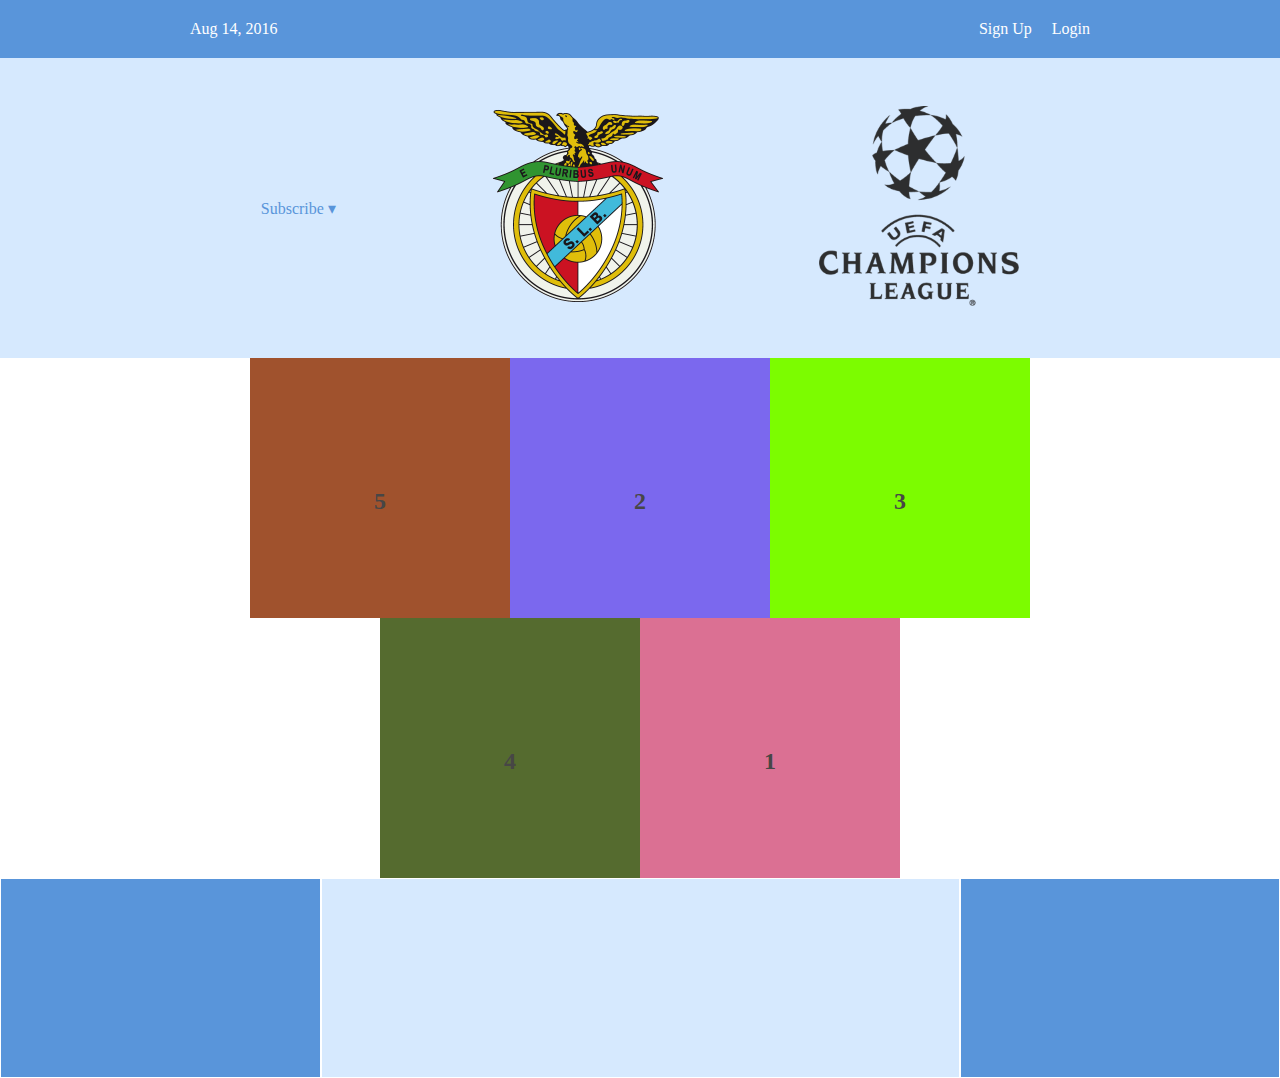
<file: recipes/analysisflexex.html>
<!DOCTYPE html>
<html lang="en">
<head>
    <meta charset="UTF-8">
    <meta http-equiv="X-UA-Compatible" content="IE=edge">
    <meta name="viewport" content="width=device-width, initial-scale=1.0">
    <link rel="stylesheet" href="analysis.css"/>
    <title>Analysis Flex Excercise</title>
</head>
<body>
    <div class='menu-container'>
        <div class='menu'>
          <div class='date'>Aug 14, 2016
            
          </div>
          <div class='links'>
            <div class='signup'>Sign Up</div>      <!-- This is nested now -->
            <div class='login'>Login</div>         <!-- This one too! -->
          </div>
        </div>
    </div>  

    <div class='header-container'>
        <div class='header'>
          <div class='subscribe'>Subscribe &#9662;</div>
          <div class='logo'><img src='benfica-logo.png'/></div>
          <div class='social'><img src='ucl-logo.png'/></div>
        </div>
    </div>

    <div class="wrapboxes-container"> 
      <div class="wrapboxes">
         <div class="box box1"><p>1</p></div>
         <div class="box box2"><p>2</p></div>
         <div class="box box3"><p>3</p></div>
         <div class="box box4"><p>4</p></div>
         <div class="box box5"><p>5</p></div> 
      </div>
     </div>

      <!-- <div class='photo-grid-container'>
        <div class='photo-grid'>
          <div class='photo-grid-item first-item'>
            <img src='pic-1.png'/>
          </div>
          <div class='photo-grid-item second-item'>
            <img src='pic-2.png'/>
          </div>
          <div class='photo-grid-item third-item'>
            <img src='pic-3.png'/>
          </div>
        </div>
        <div class='photo-grid-item fourth-item'>
            <img src='pic-4.png'/>
          </div>
          <div class='photo-grid-item fifth-item'>
            <img src='pic-5.png'/>
          </div>
        </div>
    </div> -->
    
    <div class='footer'>
        <div class='footer-item footer-one'></div>
        <div class='footer-item footer-two'></div>
        <div class='footer-item footer-three'></div>
    </div>
      
    
</body>
</html>
</file>
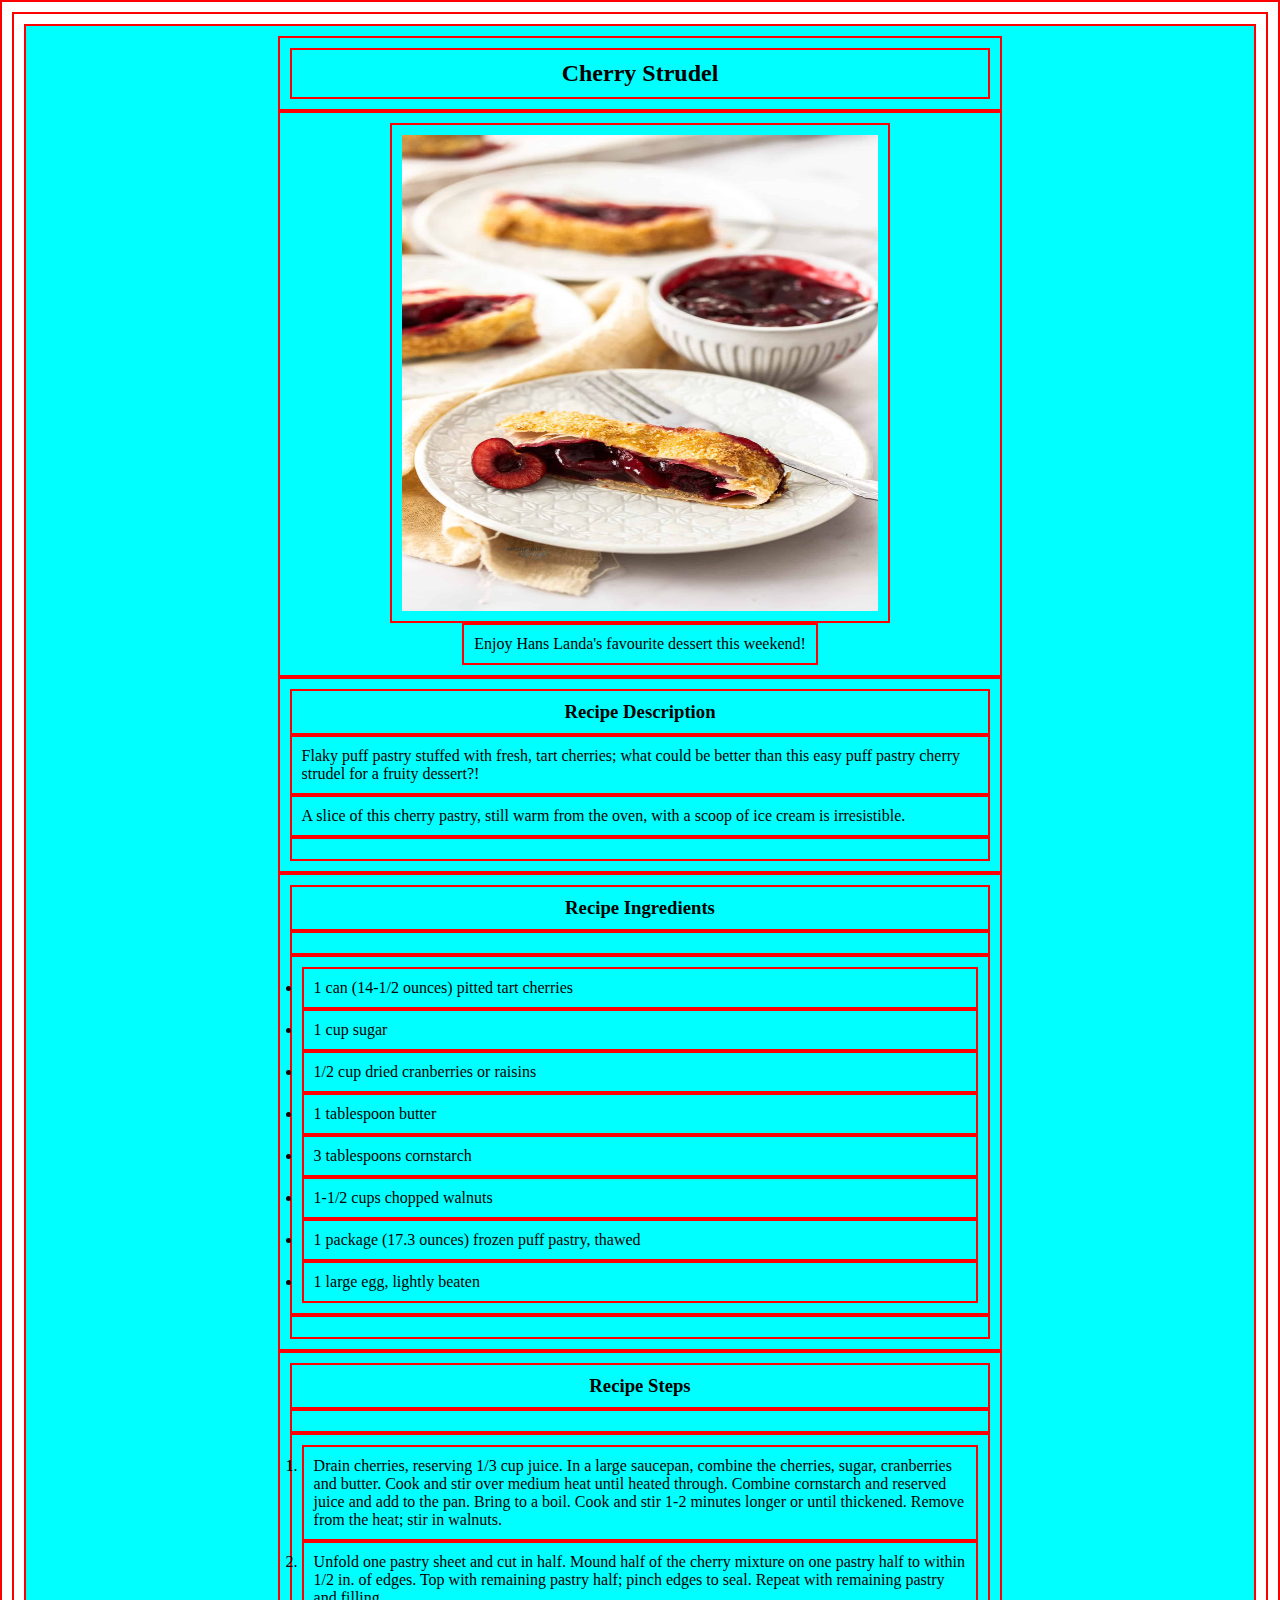
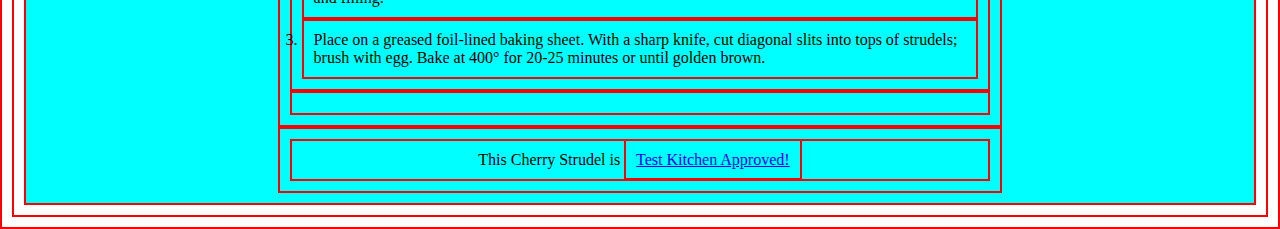
<file: recipes/cherry-strudel.html>
<!DOCTYPE html>
<html lang="en">
<head>
    <meta charset="UTF-8">
    <meta http-equiv="X-UA-Compatible" content="IE=edge">
    <meta name="viewport" content="width=device-width, initial-scale=1.0">
    <link rel="stylesheet" href="style1.css">
    <title>A Cherry Strudel Recipe</title>
</head>
<body>


    <div class="container">

        <div class="box box1">
            <h2>
                Cherry Strudel
            </h2>
        </div>
        <div class="box box2">
            <img src="cherry-strudel.jpg" alt="Cherry Studel"/>
            <p>
                Enjoy Hans Landa's favourite dessert this weekend!
            </p>
        </div>
        <div class="box box3">
            <h3>
                Recipe Description
            </h3>
            <p>Flaky puff pastry stuffed with fresh, tart cherries; what could be better than this easy puff pastry cherry strudel for a fruity dessert?!

            </p>
            <p>A slice of this cherry pastry, still warm from the oven, with a scoop of ice cream is irresistible.

            </p>
            </p>

        </div>
        <div class="box box4">
            <h3>
                Recipe Ingredients
            </h3>
            <p>
                <ul>
                    <li>1 can (14-1/2 ounces) pitted tart cherries</li>
                    <li>1 cup sugar</li>
                    <li>1/2 cup dried cranberries or raisins</li>
                    <li>1 tablespoon butter</li>
                    <li>3 tablespoons cornstarch</li>
                    <li>1-1/2 cups chopped walnuts</li>
                    <li>1 package (17.3 ounces) frozen puff pastry, thawed</li>
                    <li>1 large egg, lightly beaten</li>
                </ul>
            </p>

        </div>
        <div class="box box5">
            <h3>Recipe Steps</h3>
            <p>
                <ol>
                    <li>Drain cherries, reserving 1/3 cup juice. In a large saucepan, combine the cherries, sugar, cranberries and butter. Cook and stir over medium heat until heated through. Combine cornstarch and reserved juice and add to the pan. Bring to a boil. Cook and stir 1-2 minutes longer or until thickened. Remove from the heat; stir in walnuts.</li>
                    <li>Unfold one pastry sheet and cut in half. Mound half of the cherry mixture on one pastry half to within 1/2 in. of edges. Top with remaining pastry half; pinch edges to seal. Repeat with remaining pastry and filling.</li>
                    <li>Place on a greased foil-lined baking sheet. With a sharp knife, cut diagonal slits into tops of strudels; brush with egg. Bake at 400° for 20-25 minutes or until golden brown.</li>
                </ol>
            </p>

        </div>
        <div class="box box6">
            <p>
                This Cherry Strudel is <a href="https://www.tasteofhome.com/article/test-kitchen-approved/">Test Kitchen Approved!</a>
            </p>
        </div>
    </div>
    
</body>
</html>
</file>
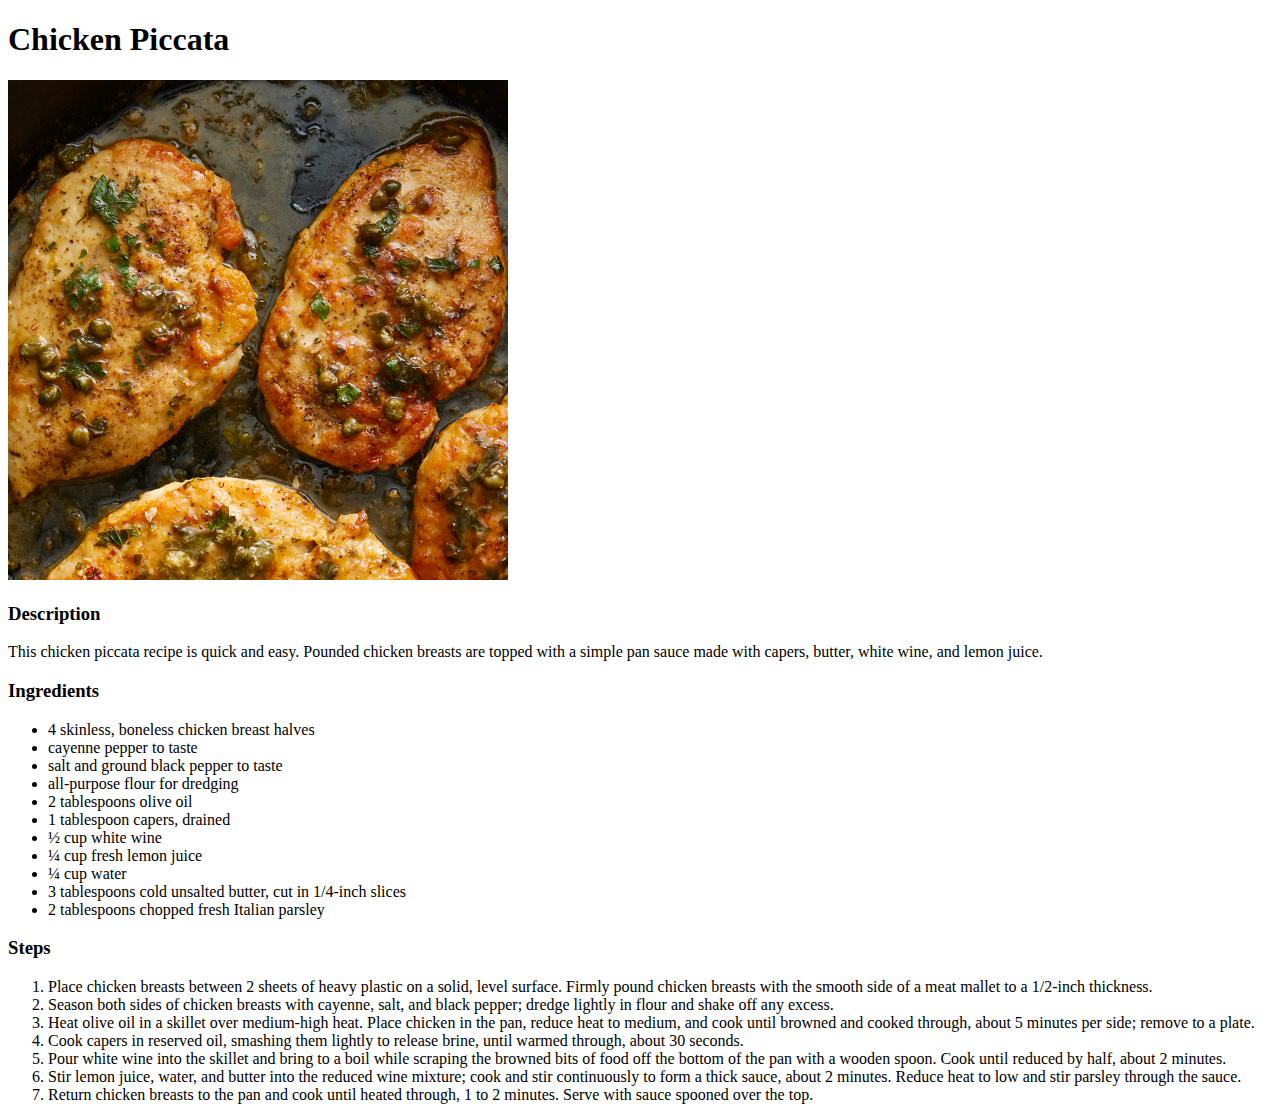
<file: recipes/chicken-piccata.html>
<!DOCTYPE html>
<html lang="en">
<head>
    <meta charset="UTF-8">
    <meta http-equiv="X-UA-Compatible" content="IE=edge">
    <meta name="viewport" content="width=device-width, initial-scale=1.0">
    <title>Chicken Piccata Recipe</title>
</head>
<body>
    <h1>Chicken Piccata</h1>
    <img src="./chicken-piccata.jpeg" alt="Chicken Piccata" height="500px" width="500px">
    <h3>Description</h3>
    <p>

        This chicken piccata recipe is quick and easy. Pounded chicken breasts are topped with a simple pan sauce made with capers, butter, white wine, and lemon juice.
    </p>
        <h3>Ingredients</h3>
        <ul>
            <li>4 skinless, boneless chicken breast halves </li>
            <li>cayenne pepper to taste </li>   
            <li>salt and ground black pepper to taste </li>    
            <li>all-purpose flour for dredging </li>    
            <li>2 tablespoons olive oil </li>    
            <li>1 tablespoon capers, drained </li>   
            <li>½ cup white wine </li>   
            <li>¼ cup fresh lemon juice </li>  
            <li>¼ cup water </li>   
            <li>3 tablespoons cold unsalted butter, cut in 1/4-inch slices </li>
            <li>2 tablespoons chopped fresh Italian parsley </li>
        </ul>
        <h3>Steps</h3>
        <ol>
        <li>Place chicken breasts between 2 sheets of heavy plastic on a solid, level surface. Firmly pound chicken breasts with the smooth side of a meat mallet to a 1/2-inch thickness.
        </li>
        <li>Season both sides of chicken breasts with cayenne, salt, and black pepper; dredge lightly in flour and shake off any excess.
        </li>
        <li>Heat olive oil in a skillet over medium-high heat. Place chicken in the pan, reduce heat to medium, and cook until browned and cooked through, about 5 minutes per side; remove to a plate.
        </li>
        <li>Cook capers in reserved oil, smashing them lightly to release brine, until warmed through, about 30 seconds.
        </li>
        <li>Pour white wine into the skillet and bring to a boil while scraping the browned bits of food off the bottom of the pan with a wooden spoon. Cook until reduced by half, about 2 minutes.</li>
        <li>Stir lemon juice, water, and butter into the reduced wine mixture; cook and stir continuously to form a thick sauce, about 2 minutes. Reduce heat to low and stir parsley through the sauce.</li>
        <li>Return chicken breasts to the pan and cook until heated through, 1 to 2 minutes. Serve with sauce spooned over the top.</li>
    </ol>
</body>
</html>
</file>
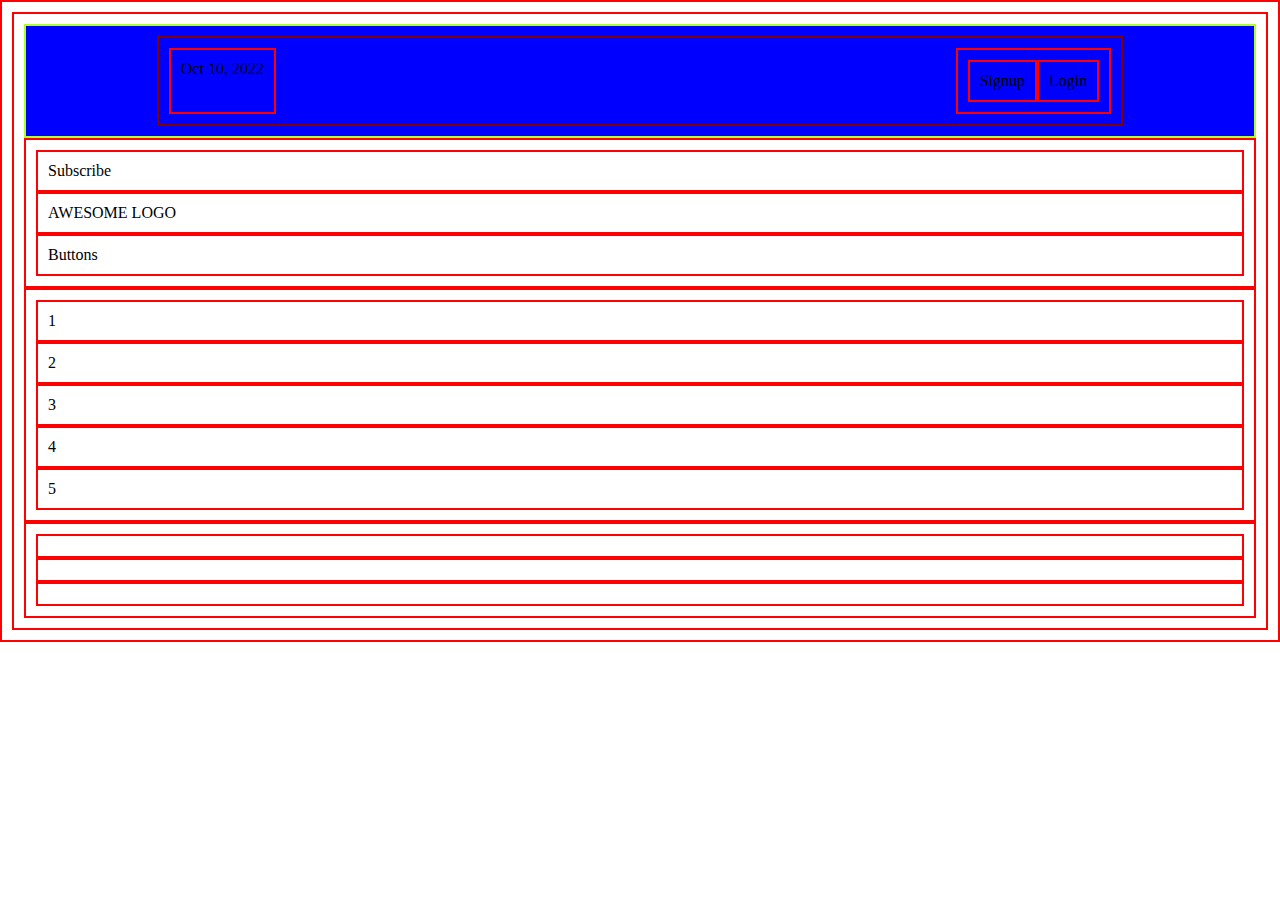
<file: recipes/flexbox-excercise1.html>
<!DOCTYPE html>
<html lang="en">
<head>
    <meta charset="UTF-8">
    <meta http-equiv="X-UA-Compatible" content="IE=edge">
    <meta name="viewport" content="width=device-width, initial-scale=1.0">
    <link rel="stylesheet" href="style2.css"/>
    <title>Flexbox Excercise 1</title>
</head>
<body>


    <div class="menu-container">
        <div class="menu">
            <div class="date">
                Oct 10, 2022
            </div>
        <div class="links">
            <div class="link1">
                    Signup
            </div>
             <div class="link2">
                    Login
            </div>
        </div>
        </div>
    </div>

    <div class="bands-container">

            <div class="band1">
                Subscribe
            </div>
            <div class="band2">
                AWESOME LOGO
            </div>
            <div class="band3>">
                Buttons
            </div>

    </div>

        <div class="wraps-container">

            <div class="box box1">1</div>
            <div class="box box2">2</div>
            <div class="box box3">3</div>
            <div class="box box4">4</div>
            <div class="box box5">5</div>

        </div>

        <div class="grows-container">

            <div class="tab tab1"></div>
            <div class="tab tab2"></div>
            <div class="tab tab3"></div>

        </div>
    
</body>
</html>
</file>
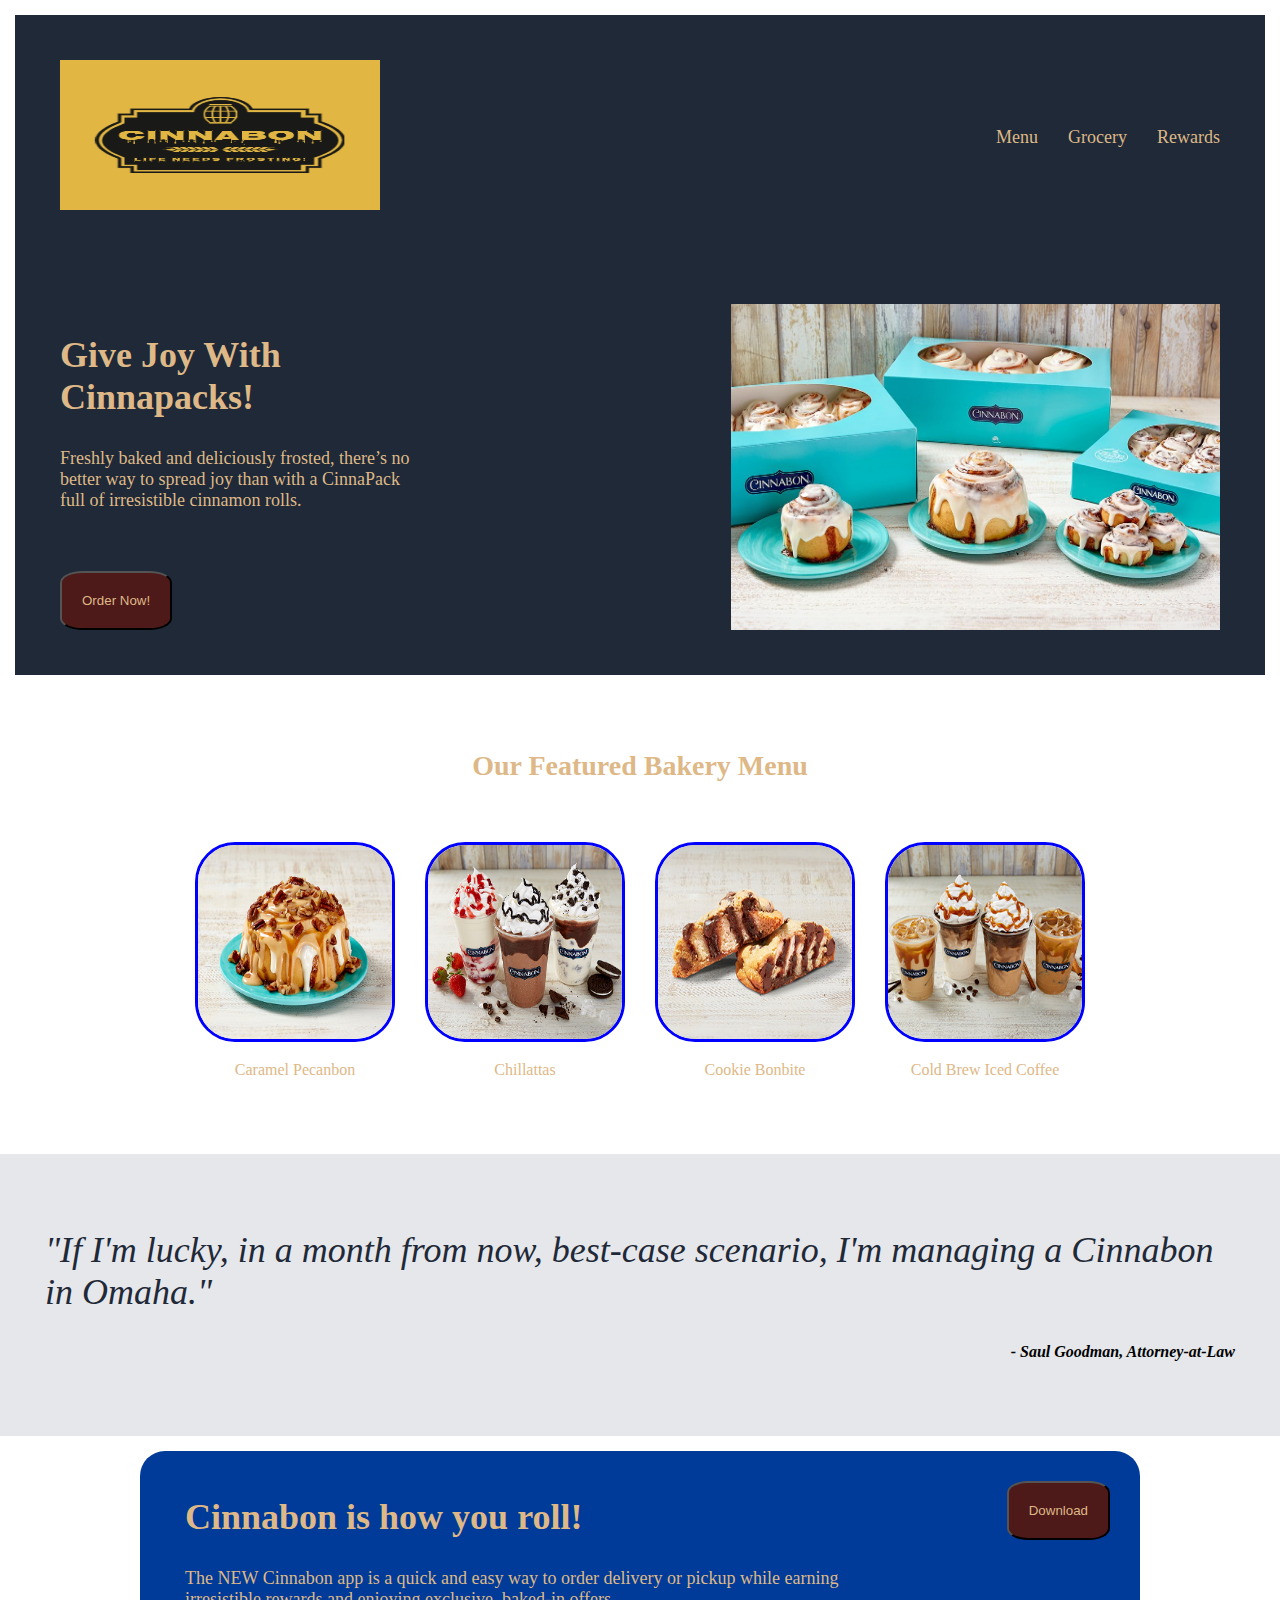
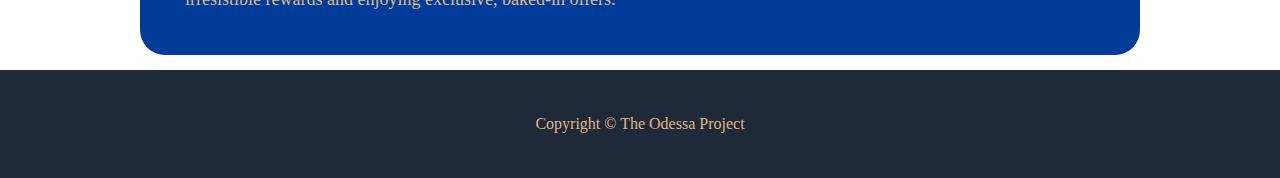
<file: recipes/lp.html>
<!DOCTYPE html>
<html lang="en">
<head>
    <meta charset="UTF-8">
    <meta http-equiv="X-UA-Compatible" content="IE=edge">
    <meta name="viewport" content="width=device-width, initial-scale=1.0">
    <link rel="stylesheet" href="lpstyle.css"/>
    <title>Cinnabon</title>
</head>
<body>
<div class="container">

  <div class="section1-container">
    <div class="section1">
      <div class="section1a">
        <img src='cinnabon-logo-3.png' alt="Cinnabon Organization"/>
      </div>
      <div class="section1b">
        <div class='menu'>Menu</div>      <!-- This is nested now -->
        <div class='grocery'>Grocery</div>     <!-- This one too! -->
        <div class='rewards'>Rewards</div>     <!-- This one too! -->
      </div>
    </div>
  </div>
  
  <div class="section2-container">
    <div class="section2">
        <div class="section2a">
          
            <p>
              <p class="section2aheader">Give Joy With Cinnapacks!</p>
              <p class="section2asubtext">Freshly baked and deliciously frosted, there’s no better way to spread joy than with a CinnaPack full of irresistible cinnamon rolls.</p>
            </p>
            <div class="button-space"><button class="button ordernow" type="button">Order Now!</button>
            </div> <!-- use div/p to separate. Check button alignment from left -->
          
        </div>
        <div class="section2b">
        <img src="placeholder-1.jpg" alt="Make sure you leave in Cinnapacks!"/>
        </div>
    </div>
  </div>

  <div class="section3-container">
    <div class="section3">
      <div class="section3a">
        <h4>Our Featured Bakery Menu</h4>
      </div>
      <div class="section3b">
        <div class="item item1">
          <img src="caramel-pecanbon.jpg" alt="Caramel Pecanbon"/>
          <p>Caramel Pecanbon</p>
        </div>
        <div class="item item2">
          <img src="chillattas.jpg" alt="Chillattas"/>
          <p>Chillattas</p>
        </div>
        <div class="item item3">
          <img src="cookie-bonbite-3.jpg" alt="Cookie Bonbite"/>
          <p>Cookie Bonbite</p>
        </div>
        <div class="item item4">
          <img src="cold-brew-iced-coffees.jpg" alt="Cold Brew Iced Coffee"/>
          <p>Cold Brew Iced Coffee</p>
        </div>
      </div>
    </div>
  </div>

    <div class="section4-container">
      <div class="section4">
      
        <p>
          <p class="quote">
          "If I'm lucky, in a month from now, best-case scenario, I'm managing a Cinnabon in Omaha."
        </p>
        <p class="saul">- Saul Goodman, Attorney-at-Law</p>
        </p>
      
      </div>
    </div>

    <div class="section5-container">
      <div class="section5">
        <div class="text">
          <p class="heading">
        Cinnabon is how you roll!
          </p>
          <p class="subtext">
        The NEW Cinnabon app is a quick and easy way to order delivery or pickup while earning irresistible rewards and enjoying exclusive, baked-in offers. 
          </p>
        </div>
        <div class="lonebutton">
        <button class="button download" type="button">Download</button>
        </div>
      </div>
    </div>

    <div class="section6-container">
      <div class="section6">
      <p>
        Copyright © The Odessa Project
      </p>
      </div>
    </div>
    
</div>  
</body>
</html>
</file>
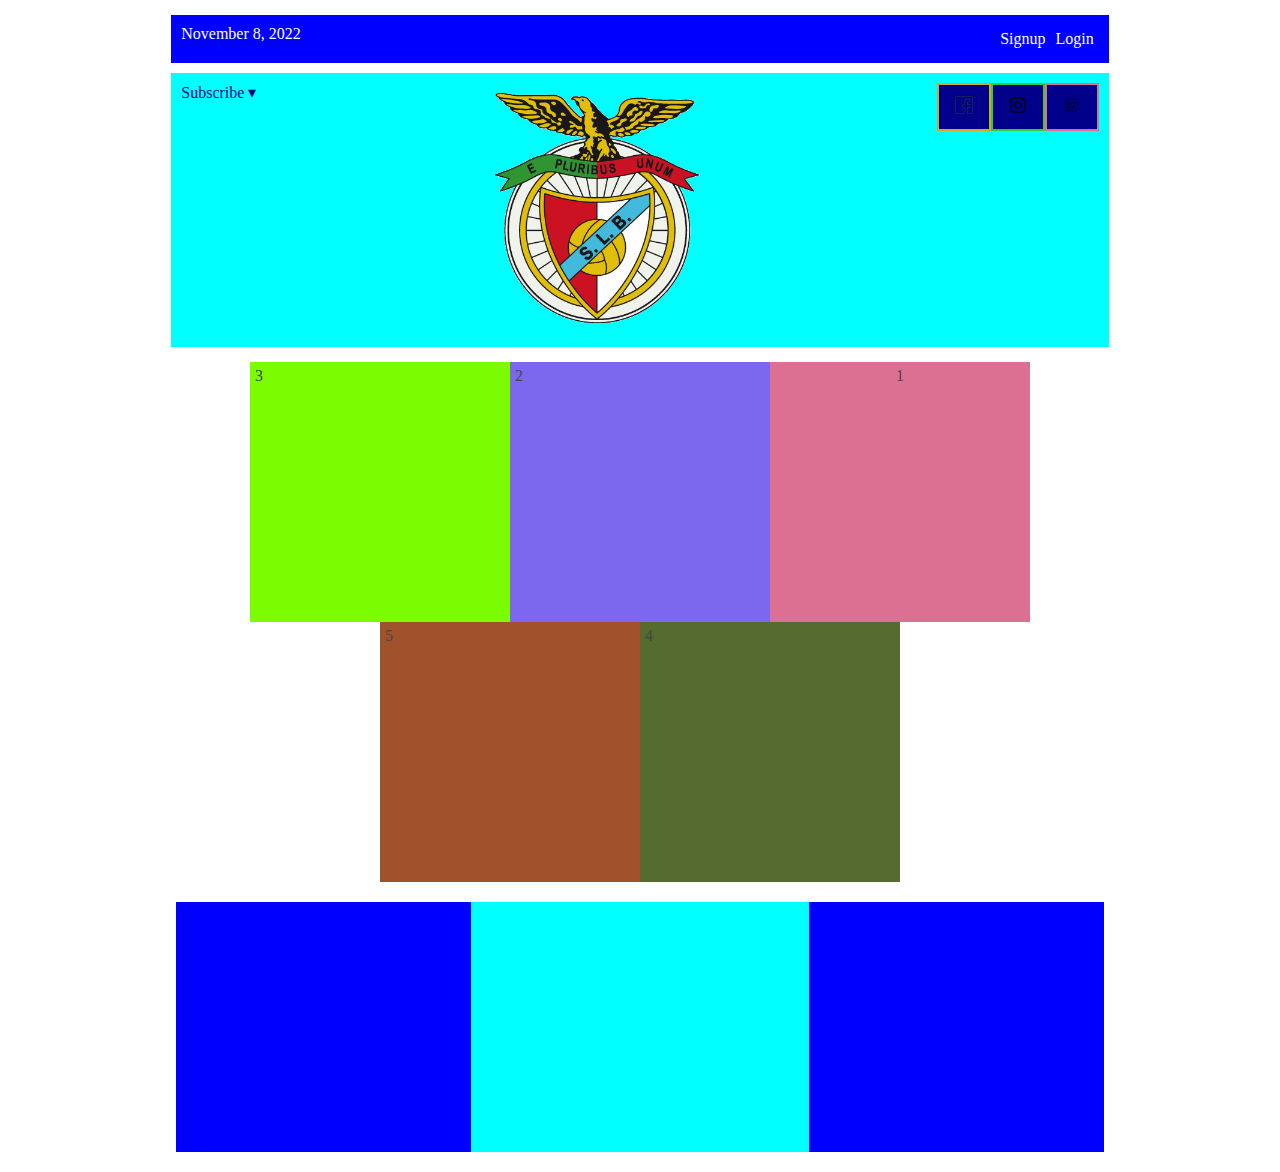
<file: recipes/revflexex1.html>
<!DOCTYPE html>
<html lang="en">
<head>
    <meta charset="UTF-8">
    <meta http-equiv="X-UA-Compatible" content="IE=edge">
    <meta name="viewport" content="width=device-width, initial-scale=1.0">
    <link rel="stylesheet" href="revstyle.css"/>
    <title>Revised Flexbox Excercise 1</title>
</head>
<body>
    <div class="menu-container">
     <div class="menu">
        <div class="date">
            November 8, 2022
        </div>
        <div class="links">
            <div class="signup">
                Signup
            </div>
            <div class="login">
                Login
            </div>
        </div>
     </div>
    </div> 
    <div class="header-container">
     <div class="header">
        <div class="subscribe">
            Subscribe  &#9662
        </div>
        <div class="logo">
            <img src="benfica-logo.png" alt="AWESOME LOGO"/>
        </div>
        <div class="smbuttons">
            <div class="smbutton fb">
                <a target="_blank" href="https://www.facebook.com/SLBenfica">
                    <img src="facebook-logo.png" alt="Facebook logo"/>
                </a>
            </div>
            <div class="smbutton insta">
                <a target="_blank" href="https://www.instagram.com/slbenfica/">
                    <img src="instagram-logo.png" alt="Instagram logo"/>
                </a>
            </div>
            <div class="smbutton twit">
                <a target="_blank" href="https://twitter.com/slbenfica_en">
                    <img src="twitter-logo.png" alt="Twitter logo"/>
                </a>
            </div>
        </div>
     </div>
    </div>
    <div class="wrapboxes-container"> 
     <div class="wrapboxes">
        <div class="box box1">1</div> <!-- <p> used in analysisflex.html here -->
        <div class="box box2">2</div>
        <div class="box box3">3</div>
        <div class="box box4">4</div>
        <div class="box box5">5</div> 
     </div>
    </div>
    <div class="growboxes-container"> 
     <div class="growboxes">
        <div class="tab tab1"></div>
        <div class="tab tab2"></div>
        <div class="tab tab3"></div>
     </div>
    </div> 
</body>
</html>
</file>
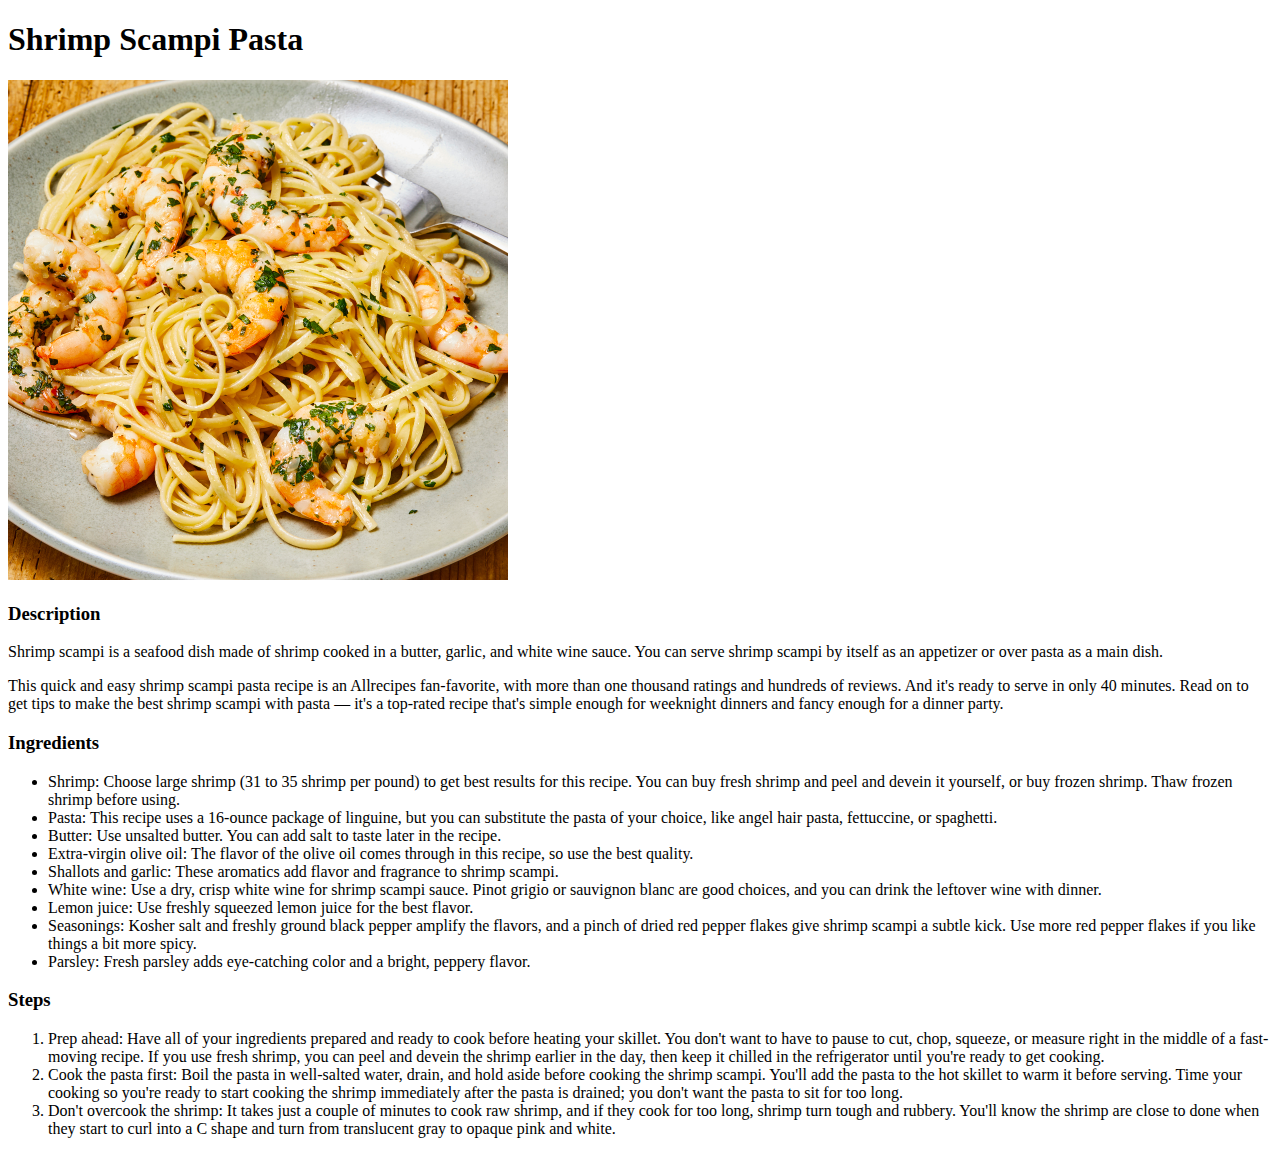
<file: recipes/shrimp-scampi-pasta.html>
<!DOCTYPE html>
<html lang="en">
<head>
    <meta charset="UTF-8">
    <meta http-equiv="X-UA-Compatible" content="IE=edge">
    <meta name="viewport" content="width=device-width, initial-scale=1.0">
    <title>Shrimp Scampi Pasta Recipe</title>
</head>
<h1>Shrimp Scampi Pasta</h1>
    <img src="./shrimp-scampi-pasta.jpeg" alt="Shrimp Scampi Pasta" height="500px" width="500px">
    <h3>Description</h3>
    <p>

        Shrimp scampi is a seafood dish made of shrimp cooked in a butter, garlic, and white wine sauce. You can serve shrimp scampi by itself as an appetizer or over pasta as a main dish.
    </p>
    <p>
        This quick and easy shrimp scampi pasta recipe is an Allrecipes fan-favorite, with more than one thousand ratings and hundreds of reviews. And it's ready to serve in only 40 minutes. Read on to get tips to make the best shrimp scampi with pasta — it's a top-rated recipe that's simple enough for weeknight dinners and fancy enough for a dinner party.
    </p>
        <h3>Ingredients</h3>
        <ul>
            <li>Shrimp: Choose large shrimp (31 to 35 shrimp per pound) to get best results for this recipe. You can buy fresh shrimp and peel and devein it yourself, or buy frozen shrimp. Thaw frozen shrimp before using.</li>
            <li>Pasta: This recipe uses a 16-ounce package of linguine, but you can substitute the pasta of your choice, like angel hair pasta, fettuccine, or spaghetti.</li>   
            <li>Butter: Use unsalted butter. You can add salt to taste later in the recipe.</li>    
            <li>Extra-virgin olive oil: The flavor of the olive oil comes through in this recipe, so use the best quality.</li>    
            <li>Shallots and garlic: These aromatics add flavor and fragrance to shrimp scampi.</li>    
            <li>White wine: Use a dry, crisp white wine for shrimp scampi sauce. Pinot grigio or sauvignon blanc are good choices, and you can drink the leftover wine with dinner.</li>   
            <li>Lemon juice: Use freshly squeezed lemon juice for the best flavor.</li>   
            <li>Seasonings: Kosher salt and freshly ground black pepper amplify the flavors, and a pinch of dried red pepper flakes give shrimp scampi a subtle kick. Use more red pepper flakes if you like things a bit more spicy.</li>  
            <li>Parsley: Fresh parsley adds eye-catching color and a bright, peppery flavor.</li>
        </ul>
        <h3>Steps</h3>
        <ol>
        <li>Prep ahead: Have all of your ingredients prepared and ready to cook before heating your skillet. You don't want to have to pause to cut, chop, squeeze, or measure right in the middle of a fast-moving recipe. If you use fresh shrimp, you can peel and devein the shrimp earlier in the day, then keep it chilled in the refrigerator until you're ready to get cooking.
        </li>
        <li>Cook the pasta first: Boil the pasta in well-salted water, drain, and hold aside before cooking the shrimp scampi. You'll add the pasta to the hot skillet to warm it before serving. Time your cooking so you're ready to start cooking the shrimp immediately after the pasta is drained; you don't want the pasta to sit for too long.
        </li>
        <li>Don't overcook the shrimp: It takes just a couple of minutes to cook raw shrimp, and if they cook for too long, shrimp turn tough and rubbery. You'll know the shrimp are close to done when they start to curl into a C shape and turn from translucent gray to opaque pink and white.
        </li>
    </ol>
</body>
</html>
</file>
<file: recipes/analysis.css>
* {
    margin: 0;
    padding: 0;
    box-sizing: border-box;
}
  
.menu-container {
    color: #fff;
    background-color: #5995DA; /* Blue */
    padding: 20px 0;
    display: flex;
    justify-content: center;
}

.menu {
    /* border: 1px solid #fff; */
    width: 900px;
    display: flex;
    justify-content: space-between;
}

.links {
    /* border: 1px solid #fff; /* For debugging */
    display: flex;
    justify-content: flex-end;
}
  
.login {
    margin-left: 20px;
}

.header-container {
    color: #5995DA;
    background-color: #D6E9FE;
    display: flex;
    justify-content: center;
}

.header {
    width: 900px;
    height: 300px;
    display: flex;
    justify-content: space-around;
    align-items: center; /* use stretch also */
}

.subscribe, .logo, .social {            
    /* border: 1px solid #5995DA; /* check once */
}

.logo img, .social img{
  width: 200px;
  height: 200px;
}
.wrapboxes-container {
  display: flex;
  justify-content: center;
}

.wrapboxes {
  width: 75%;
  height: 75%;
  background-color: white;
  color: rgb(71, 70, 70);
  /* border: 2px solid yellow; */
  display: flex;
  justify-content: center;
  flex-wrap: wrap;
  flex-direction: row;
}

.box {
  width: 260px;
  height: 260px;
  /* border: 2px solid black; */
}

.box1 p, .box2 p, .box3 p, .box4 p, .box5 p {
  text-align: center;
  margin-top: 130px;
  margin-bottom: 130px;
  font-size:x-large;
  font-weight: 800;
}

.box1 {
  background-color: palevioletred;
  text-align: center;
  align-items: center;
}

.box2 {
  background-color: mediumslateblue;
}

.box3 {
  background-color: lawngreen;
}

.box4 {
  background-color: darkolivegreen;
}

.box5 {
  background-color: sienna;
}

/* .photo-grid-container {
    display: flex;
    justify-content: center;
}
  
.photo-grid {
    width: 750px;
    /*height: 75%; 
    display: flex;
    justify-content: center;
    flex-wrap: wrap;
    flex-direction: row-reverse;
}
  
.photo-grid-item {
    border: 1px solid rgb(204, 77, 77);
}

.first-item img, .second-item img, .third-item img, .fourth-item img, .fifth-item img {
  width: 320px;
  height: 260px;
} */

.box1 {
    order: 1;
}
  
.box5 {
    order: -1;
}

.footer {
    display: flex;
    justify-content: space-between;
}
  
.footer-item {
    border: 1px solid #fff;
    background-color: #D6E9FE;
    height: 200px;
    width: 20%;
    flex: 1;
  }

.footer-three {
    flex: 2;
}

/* .footer-one, .footer-three {
  background-color: #5995DA;
  flex: initial;
  flex-basis: 15%;
  /* width: 300px; /
} */

.footer-one, .footer-three {
  background-color: #5995DA;
  flex: 1;
  /* width: 10%; */
}

.footer-two {
  flex: 2;
}
</file>
<file: recipes/style1.css>
* {
    margin: 0%;
    padding: 10px; 
    box-sizing: border-box;
    border: 2px solid red;
}

.container {
    background-color: aqua;
    display:flex;
    flex-direction: column;
    justify-content: center;
    align-items: center;

}

.box2 img {
    height: 500px;
    width: 500px;
    
    
}

.box1 h2, .box2 p, .box3 h3, .box4 h3, .box5 h3{
    text-align: center;
}

.box1, .box2, .box3, .box4, .box5, .box6{
    height: 60%;
    width: 60%;    
} /* could also have gone with just .box */

/*
*, *::before, *::after {
  box-sizing: border-box;
}
 */
 .box2 {
    display: flex;
    flex-direction: column;
    justify-content: center;
    align-items: center;
 }

 .box6 {
    text-align: center;
    
 }
</file>
<file: recipes/style2.css>
* {
    margin: 0%;
    padding: 10px; 
    box-sizing: border-box;
    border: 2px solid red;
}

.menu-container {
    background-color: blue;
    border: 2px solid greenyellow;
    /* width: 60%; */
    display:flex;
    justify-content: center;
}

.menu{
    border: 2px solid maroon;
    width: 80%;
    display: flex;
    justify-content: space-between;
}

.links {
    display: flex;
    /* align-self: flex-start; */
}

/* .container {
    background-color: aqua;
    display: flex;
    flex-direction: column;
    justify-content: center;
    align-items: center;
} */

/* .menu {
    display: inline-block;

}

.bands {
    display: inline-block;

}

.wraps {
    display: flex;
    flex-wrap:wrap;
    flex-basis: 700px;
    justify-content: center;
    align-items: center;



}

.wraps .box {
    background-color: peachpuff;
    /* text-align: center; 
    height: 300px;
    width: 300px;
}

.box * {
    text-align: center;
}

.grows {
    display: inline-block;

}

*/
</file>
<file: recipes/lpstyle.css>
* {
    margin: 0px;
    padding: 15px;
    box-sizing: border-box;
    /*border: 2px solid red;*/
}

.container {
    display:flex;
    flex-direction: column;
    justify-content: center;
    align-items: center;
}

.section1-container {
    
    /*padding: 5px;*/
    display: flex;
    justify-content: center;
    /* align-content: center; */
    padding-bottom: 0px;
}

.section1 {
    background-color: #1F2937;
    color: rgb(222, 184, 135);
    width: 100vw;
    display: flex;
    justify-content: space-between;
}

.section1a img {
    height: 180px;
    width: 350px;
}

.section1b {
    display: flex;
    justify-content: center;
    font-size: 18px;
}

/*.rewards {
    margin-left: 20px;
}*/

.section2-container {
   
    /*padding: 5px;*/
    display: flex;
    justify-content: center;
    padding-top: 0px;
}

.section2 {
    background-color: #1F2937;
    color: burlywood;
    width: 100vw;
    display: flex;
    justify-content: space-between;
}

.section2a {
    width: 35%; /*35vw;*/
}

.section2b {
    width: 45%; /*45vw;*/
}

.section2aheader {
    font-size: 36px;
    font-weight: 800;
    /* color: burlywood;*/
    word-wrap: break-word; /* check this property */
    /* padding: 10px;*/
    /* margin: 10px;*/
}

.section2asubtext {
    /* color: burlywood;*/
    font-size: 18px;
    word-wrap: break-word; /* check this property */
    /* padding: 10px;
    margin: 10px; */
}

.button {
    background-color: #4d1919;
    color: burlywood;
    border-radius: 20%;
    padding: 20px;
    /* padding: 10px;
    margin: 10px; */
}

.ordernow:hover {
    background-color: skyblue;
    color: white;
    box-shadow: 0 0 30px 0 skyblue,
                0 0 30px 0 skyblue,
                0 0 10px 0 skyblue inset;
}

.section2b img {
    height: 100%;
    width: 100%;
}

.section3-container {

    display: flex;
    justify-content: center;
    background-color: white;
}

.section3 {
    /* background-color: white; /* teal */
    color: burlywood;
    width: 100vw;
    /*height: 400px; */
    display: flex;
    flex-direction: column;
    justify-content: center;
    align-items: center;
}

.section3a h4 {
    text-align: center;
    font-size: 28px;
    font-weight: bolder;
    /*font-size: */
}

.section3b {
    display: flex;
    justify-content: space-around;
}

/*.item {
    border: 1px solid blue;
    border-radius: 20%;
    height: 100px;
    width: 100px;
}*/

.item1 img, .item2 img, .item3 img, .item4 img {
    height: 200px;
    width: 200px;
    border-radius: 20%;
    border: 3px solid blue;
    padding: 0px;
} 

.item1 p, .item2 p, .item3 p, .item4 p {
    text-align: center;
    overflow-wrap: break-word;
    /*word-wrap: break-word;*/
}

/*.item p {
    text-align: center;
}*/

.section4-container {
    display: flex;
    justify-content: center;
    background-color: #E5E7EB;
    
}

.section4 {
    /* background-color: #E5E7EB; */
    width: 100vw;
    /*display: flex;
    justify-content: center;
    align-content: center; */
}

.quote {
    color: #1F2937;
    font-style: italic;
    font-size: 36px;
    font-weight:100;
    word-wrap: break-word;
    text-align: left;
}

.saul {
    text-align: right; /*use .by in span and check*/
    font-style: italic;
    font-weight: 18px;
    font-weight: bolder;
}

.section5-container {
   
    display: flex;
    justify-content: center;
}

.section5 {
    /* background-color: teal; */
    color: burlywood;
    width: 100vw;
    /* background-color: rgb(54, 54, 131); */
    background-color: #003b99;
    display: flex;
    justify-content: space-between;
    border-radius: 25px;
}

.text {
    width: 60vw;
}

.heading {
    font-size: 36px;
    font-weight: bolder;
    word-wrap: break-word;
}

.subtext {
    font-size: 18px;
    /* font-weight: bolder; */
    /* color: burlywood; */
    word-wrap: break-word;
}

.download:hover {
    background-color: skyblue; /* check against ordernow */
    color: white;
    /* opacity: 0.5; */
    box-shadow: 0 0 30px 0 skyblue,
                0 0 30px 0 skyblue,
                0 0 10px 0 skyblue inset;
}

.section6-container {
    display: flex;
    justify-content: center;
    background-color: #1F2937;
   
}

.section6 {
    /* background-color: #1F2937; */
    color: burlywood;
    width: 100vw;
}

.section6 p {
    text-align: center;
}

.section1-container, .section2-container, .section3-container, .section4-container, .section4-container, .section5-container, .section6-container {
    width: 100%;
}

.menu, .grocery, .rewards, .section1a img {
    margin: auto;
}

.container, body, html {
    padding: 0px;
}

.section5 {
    width: 80%;
}

/* let numbers = [2,3,4,5,6,7,8,9,10];

numbers.filter(/* )*/
</file>
<file: recipes/revstyle.css>
* {
    margin: 0%;
    padding: 5px; 
    box-sizing: border-box;
    /* border: 2px solid red; */
}

.menu-container {
    display: flex;
    justify-content: center;
}

.menu {
    background-color: blue;
    /* border: 2px solid greenyellow; */
    color: white;
    width: 75%;
    display: flex;
    justify-content: space-between;
}

.links {
    display: flex;
    justify-content: center;
}

/* .date, .signup, .login {
    text-align: center;
} */

.header-container {
    display: flex;
    justify-content: center;
}

.header {
    background-color: aqua;
    /* border: 2px solid orange; */
    color: darkblue;
    width: 75%;
    display: flex;
    justify-content: space-between;
}

.smbuttons {
    display: flex;
    justify-content: space-between;
}

.smbutton {
    background-color: darkblue;
    /* border: 2px solid goldenrod; */
    height: fit-content;
    width: fit-content;
}

.logo img {
    width: 250px;
    height: 250px;
}

.fb {
    border: 2px solid goldenrod;
}

.insta {
    border: 2px solid limegreen;
}

.twit {
    border: 2px solid palevioletred;
}

.wrapboxes-container {
    display: flex;
    justify-content: center;
}

.wrapboxes {
    width: 75%;
    height: 75%;
    background-color: white;
    color: rgb(71, 70, 70);
    /* border: 2px solid yellow; */
    display: flex;
    justify-content: center;
    flex-wrap: wrap;
    flex-direction: row-reverse;
}

.box {
    width: 260px;
    height: 260px;
    /* border: 2px solid black; */
}

.box1 {
    background-color: palevioletred;
    text-align: center;
    align-items: center;
}

.box2 {
    background-color: mediumslateblue;
}

.box3 {
    background-color: lawngreen;
}

.box4 {
    background-color: darkolivegreen;
}

.box5 {
    background-color: sienna;
}

.growboxes-container {
    display: flex;
    justify-content: center;
}

.growboxes {
    width: 75%;
    height: 75%;
    /* border: 2px solid violet; */
    display: flex;
    justify-content: space-around;
}

.tab {
    width: 250px;
    height: 250px;
}

.tab1 {
    background-color: blue;
    flex-grow: 1;
}

.tab2 {
    background-color: aqua;
    flex-grow: 2;
}

.tab3 {
    background-color: blue;
    flex-grow: 1;
}

.date {
    text-align: center;
}
</file>
